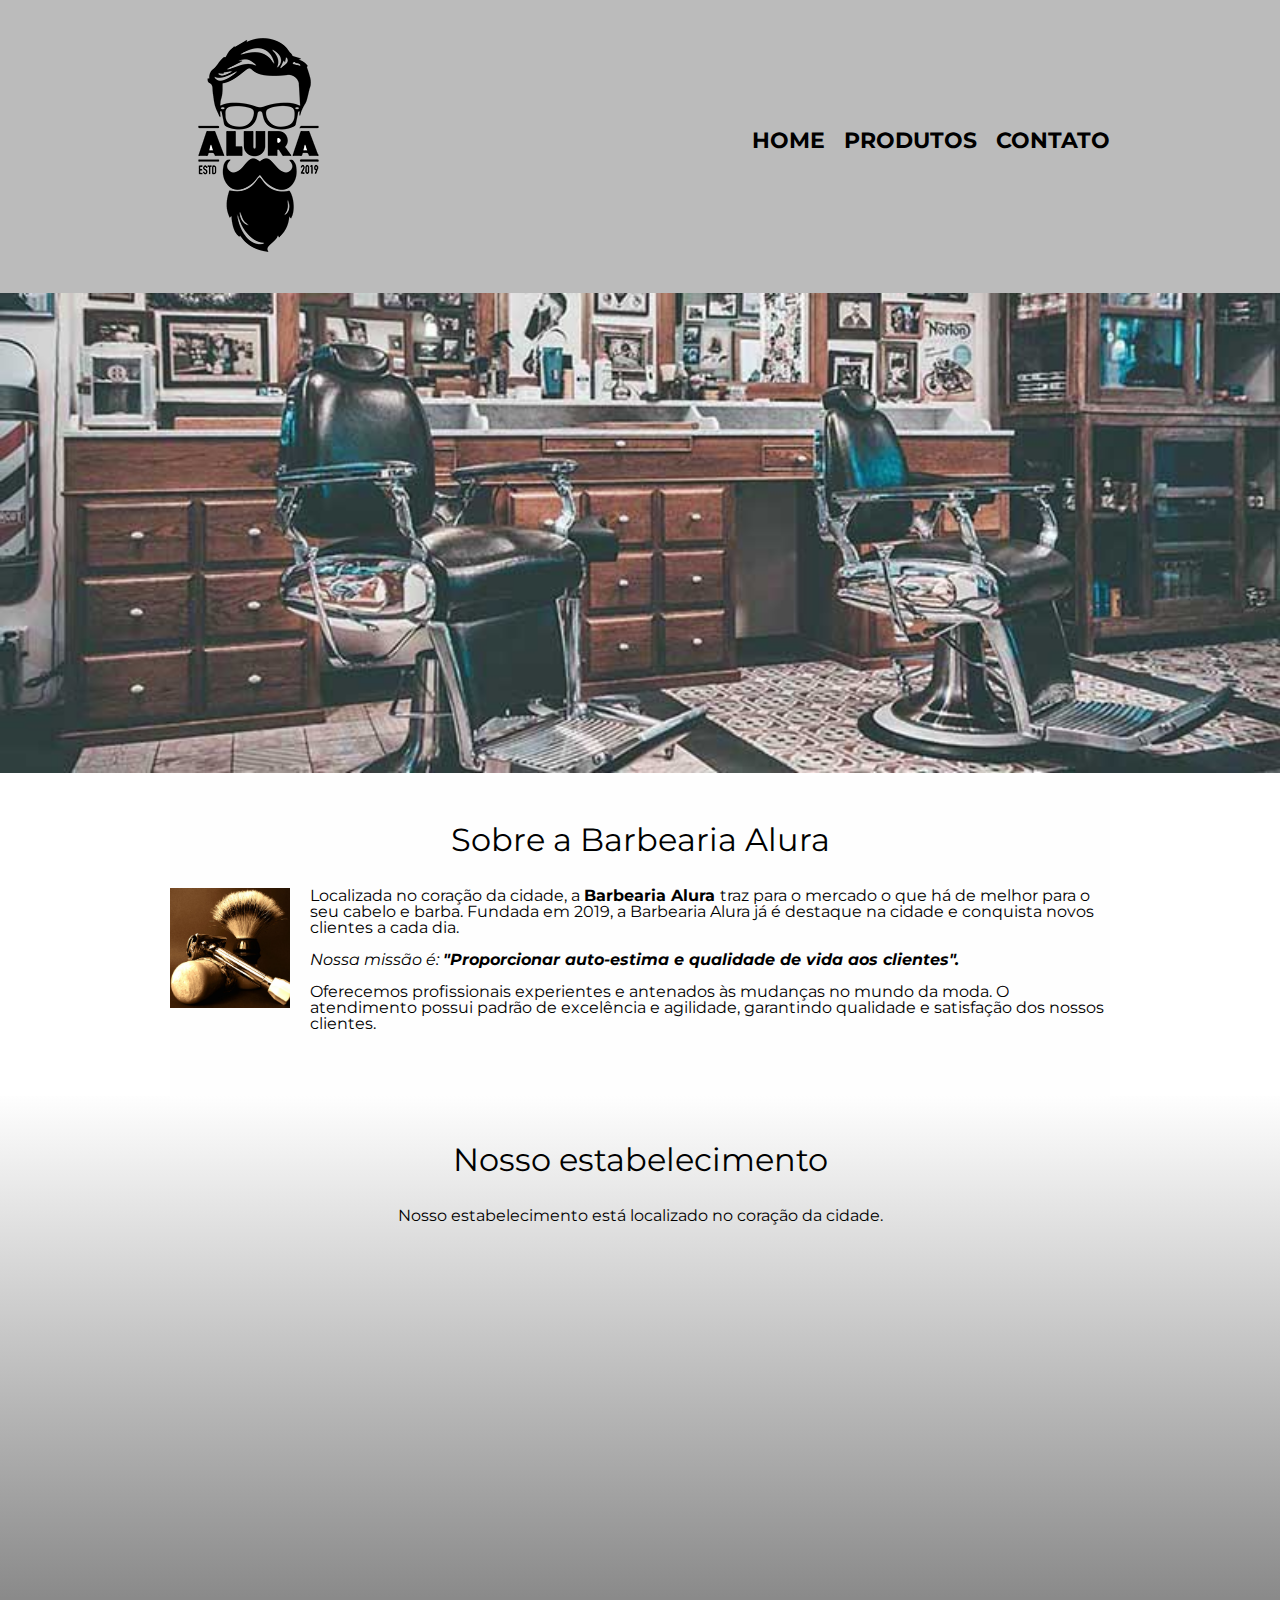
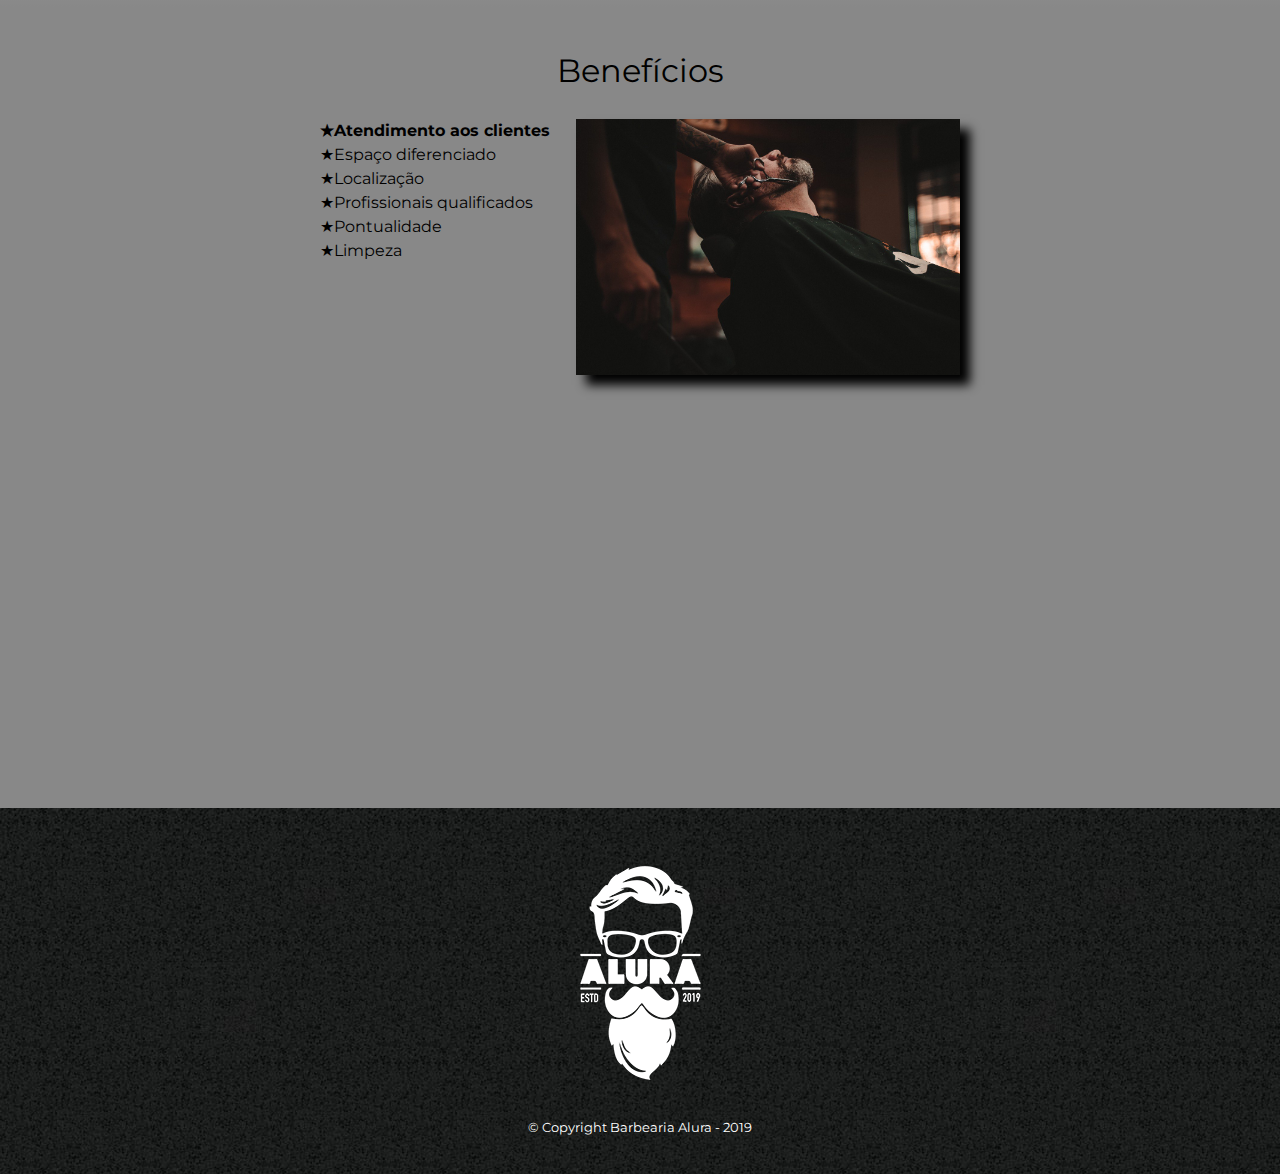
<file: index.html>
<!DOCTYPE html>
<html lang="en">

<head>
    <meta charset="UTF-8">
    <meta http-equiv="X-UA-Compatible" content="IE=edge">
    <meta name="viewport" content="width=device-width, initial-scale=1.0">
    <link rel="stylesheet" href="reset.css">
    <link rel="stylesheet" href="style.css">

    <link rel="preconnect" href="https://fonts.googleapis.com">
    <link rel="preconnect" href="https://fonts.gstatic.com" crossorigin>
    <link
        href="https://fonts.googleapis.com/css2?family=Montserrat:wght@300&family=Open+Sans&family=Vujahday+Script&display=swap"
        rel="stylesheet">

    <title>Barbearia Alura</title>
</head>

<body>
    <header>
        <div class="caixa">
            <h1><img src="imagens/logo.png" alt="Logo da Barbearia Alura"></h1>
            <nav>
                <ul>
                    <li><a href="index.html">Home</a></li>
                    <li><a href="produtos.html">Produtos</a></li>
                    <li><a href="contato.html">Contato</a></li>
                </ul>
            </nav>
        </div>
    </header>

    <img class="banner" src="imagens/banner.jpg" alt="Barbearia Alura">
    <main>
        <section class="principal">
            <h2 class="titulo_principal">Sobre a Barbearia Alura</h2>
            <img class="utensilios" src="imagens/utensilios.jpg" alt="Utensilios de um barbeiro.">

            <p>Localizada no coração da cidade, a <strong>Barbearia Alura
                </strong>traz para o mercado o que há de melhor
                para o
                seu cabelo e barba. Fundada em 2019, a Barbearia Alura já é
                destaque na cidade e conquista novos clientes a
                cada dia.
            </p>

            <p id="missao"><em>Nossa missão é: <strong>"Proporcionar auto-estima
                        e qualidade de vida aos
                        clientes".</strong></em></p>

            <p>Oferecemos profissionais experientes e antenados às mudanças no
                mundo da moda. O atendimento possui padrão de
                excelência e agilidade, garantindo qualidade e satisfação dos
                nossos clientes.</p>
        </section>
        <section class="mapa">
            <h3 class="titulo_principal">Nosso estabelecimento</h3>
            <p>Nosso estabelecimento está localizado no coração da cidade.</p>
            <div class="mapa_conteudo"><iframe
                    src="https://www.google.com/maps/embed?pb=!1m18!1m12!1m3!1d117027.6021209046!2d-46.662203825954194!3d-23.56440031262226!2m3!1f0!2f0!3f0!3m2!1i1024!2i768!4f13.1!3m3!1m2!1s0x94ce59541c6c79c3%3A0x36b90a85f0f8cb33!2sGrupo%20Alura!5e0!3m2!1spt-BR!2sbr!4v1650918355109!5m2!1spt-BR!2sbr"
                    width="100%" height="300" style="border:0;" allowfullscreen="" loading="lazy"
                    referrerpolicy="no-referrer-when-downgrade"></iframe>
            </div>
        </section>
        <section class="beneficios">
            <h3 class="titulo_principal">Benefícios</h3>
            <div class="conteudo_beneficios">
                <ul class="lista_beneficios">
                    <li class="itens">Atendimento aos clientes</li>
                    <li class="itens">Espaço diferenciado</li>
                    <li class="itens">Localização</li>
                    <li class="itens">Profissionais qualificados</li>
                    <li class="itens">Pontualidade</li>
                    <li class="itens">Limpeza</li>
                </ul><img src="imagens/beneficios.jpg" alt="beneficios" class="imagem_beneficios">
            </div>
            <div class="video">
                <iframe width="100%" height="315" src="https://www.youtube.com/embed/wcVVXUV0YUY"
                    title="YouTube video player" frameborder="0"
                    allow="accelerometer; autoplay; clipboard-write; encrypted-media; gyroscope; picture-in-picture"
                    allowfullscreen></iframe>
            </div>
        </section>

    </main>
    <footer>
        <img src="imagens/logo-branco.png">
        <p class="copyright">&copy; Copyright Barbearia Alura - 2019</p>
    </footer>
</body>

</html>
</file>
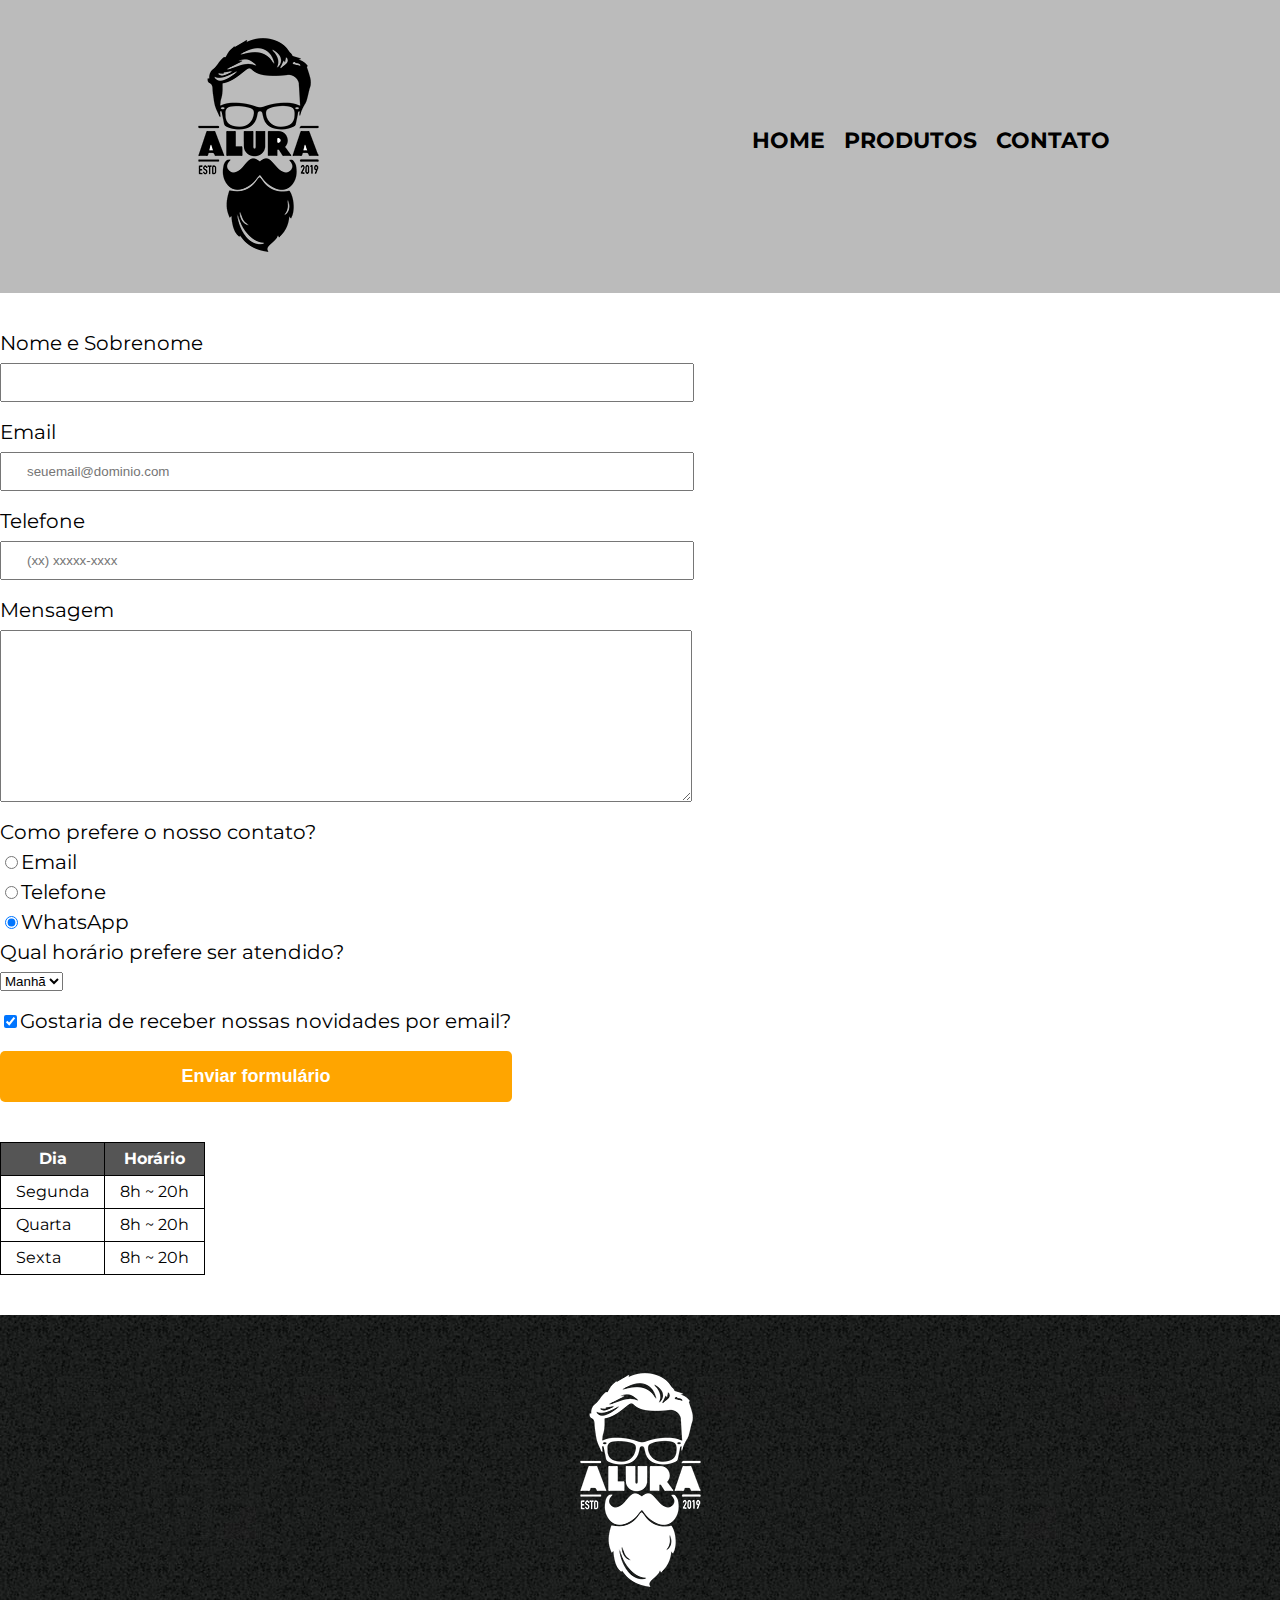
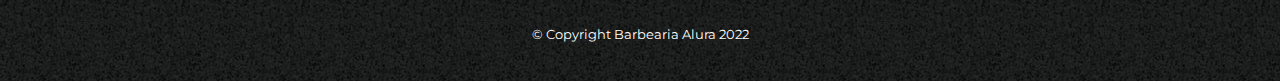
<file: contato.html>
<!DOCTYPE html>
<html lang="en">

<head>
    <meta charset="UTF-8">
    <meta http-equiv="X-UA-Compatible" content="IE=edge">
    <meta name="viewport" content="width=device-width, initial-scale=1.0">
    <link rel="stylesheet" href="reset.css">
    <link rel="stylesheet" href="style.css">
    <link
        href="https://fonts.googleapis.com/css2?family=Montserrat:wght@300&family=Open+Sans&family=Vujahday+Script&display=swap"
        rel="stylesheet">
    <title>Contato Barbearia Alura</title>
</head>

<body>

    <header>
        <div class="caixa">
            <h1><img src="imagens/logo.png" alt="Logo da Barbearia Alura"></h1>
            <nav>
                <ul>
                    <li><a href="index.html">Home</a></li>
                    <li><a href="produtos.html">Produtos</a></li>
                    <li><a href="contato.html">Contato</a></li>
                </ul>
            </nav>
        </div>
    </header>
    <main>
        <form action="" class="formulario">
            <label for="nomesobrenome">Nome e Sobrenome</label>
            <input type="text" id="nomesobrenome" class="input_padrao" required>
            <label for="email">Email</label>
            <input type="email" id="email" class="input_padrao" required placeholder="seuemail@dominio.com">
            <label for="telefone">Telefone</label>
            <input type="tel" id="telefone" class="input_padrao" required placeholder="(xx) xxxxx-xxxx">
            <label for="mensagem">Mensagem</label>
            <textarea name="" id="mensagem" cols="70" rows="10" class="input_padrao" required></textarea>

            <fieldset>
                <legend>Como prefere o nosso contato?</legend>
                <label for="radio-email"> <input type="radio" name="contato" value="email"
                        id="radio-email">Email</label>

                <label for="radio-telefone"> <input type="radio" name="contato" value="telefone"
                        id="radio-telefone">Telefone</label>

                <label for="radio-whatsapp"><input type="radio" name="contato" value="whatsapp" id="radio-whatsapp"
                        checked>WhatsApp</label>
            </fieldset>

            <fieldset>
                <legend>Qual horário prefere ser atendido?</legend>
                <select name="" id="">
                    <option value="">Manhã</option>
                    <option value="">Tarde</option>
                    <option value="">Noite</option>
                </select>
            </fieldset>

            <label class="checkbox" for=""><input type="checkbox" checked>Gostaria de receber nossas novidades por
                email?</label>
            <input type="submit" value="Enviar formulário" class="enviar">
        </form>

        <table>
            <thead>
                <tr>
                    <th>Dia</th>
                    <th>Horário</th>
                </tr>
            </thead>
            <tbody>
                <tr>
                    <td>Segunda</td>
                    <td>8h ~ 20h</td>
                </tr>
                <tr>
                    <td>Quarta</td>
                    <td>8h ~ 20h</td>
                </tr>
                <tr>
                    <td>Sexta</td>
                    <td>8h ~ 20h</td>
                </tr>
            </tbody>
        </table>
    </main>
    <footer>
        <img src="imagens/logo-branco.png" alt="Logo da Barbearia Alura">
        <p class="copyright">&copy; Copyright Barbearia Alura 2022</p>
    </footer>
</body>

</html>
</file>
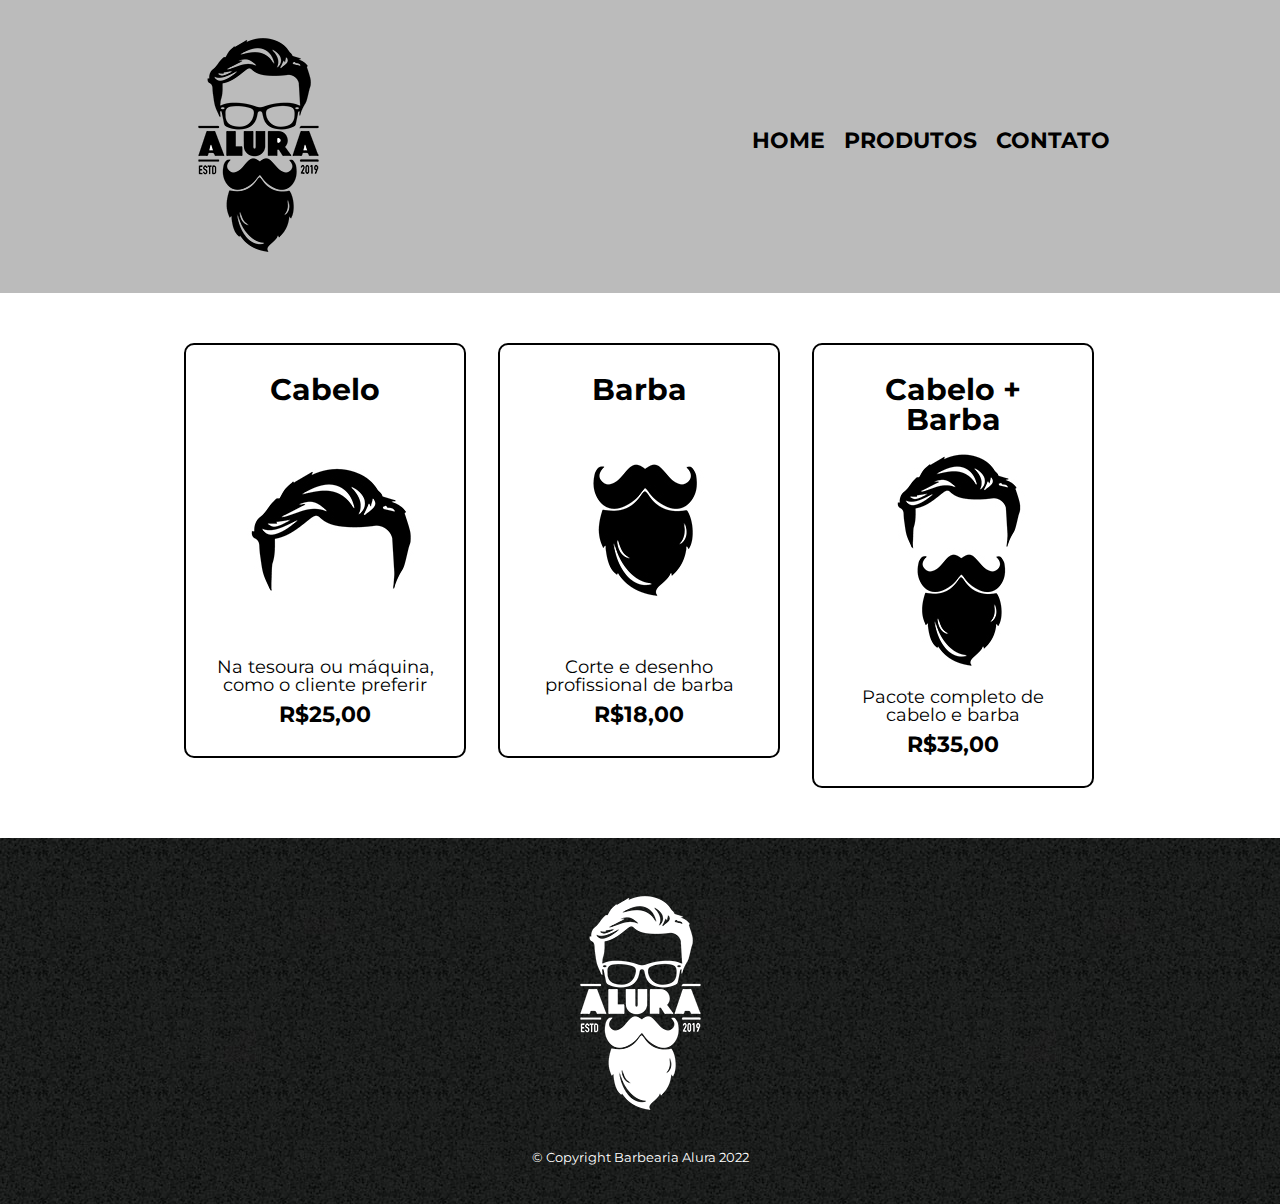
<file: produtos.html>
<!DOCTYPE html>
<html lang="en">

<head>
    <meta charset="UTF-8">
    <meta http-equiv="X-UA-Compatible" content="IE=edge">
    <meta name="viewport" content="width=device-width, initial-scale=1.0">
    <link rel="stylesheet" href="reset.css">
    <link rel="stylesheet" href="style.css">
    <link
        href="https://fonts.googleapis.com/css2?family=Montserrat:wght@300&family=Open+Sans&family=Vujahday+Script&display=swap"
        rel="stylesheet">
    <title>Produtos - Barbearia Alura</title>
</head>

<body>
    <header>
        <div class="caixa">
            <h1><img src="imagens/logo.png" alt="Logotipo da Barbearia Alura"></h1>
            <nav>
                <ul>
                    <li><a href="index.html">Home</a></li>
                    <li><a href="produtos.html">Produtos</a></li>
                    <li><a href="contato.html">Contato</a></li>
                </ul>
            </nav>
        </div>
    </header>
    <main>
        <ul class="produtos">
            <li>
                <h2>Cabelo</h2>
                <img src="imagens/cabelo.jpg" alt="Desenho de cabelo">
                <p class="produto_descricao">Na tesoura ou máquina, como o cliente preferir</p>
                <p class="produto_preco">R$25,00</p>
            </li>
            <li>
                <h2>Barba</h2>
                <img src="imagens/barba.jpg" alt="Desenho de barba">
                <p class="produto_descricao">Corte e desenho profissional de barba</p>
                <p class="produto_preco">R$18,00</p>
            </li>
            <li>
                <h2>Cabelo + Barba</h2>
                <img src="imagens/cabelo+barba.jpg" alt="" Desenho de cabelo e barba>
                <p class="produto_descricao">Pacote completo de cabelo e barba</p>
                <p class="produto_preco">R$35,00</p>
            </li>
        </ul>
    </main>
    <footer>
        <img src="imagens/logo-branco.png" alt="Logo Barbearia Alura">
        <p class="copyright">&copy; Copyright Barbearia Alura 2022</p>
    </footer>
</body>

</html>
</file>
<file: style.css>
body{
    font-family: 'Montserrat', sans-serif;   
}
header {
    background-color: #bbbbbb;
    padding: 20px 0;
}
.caixa {
    position: relative;
    width: 940px;
    margin: 0 auto;
}
nav {
    position: absolute;
    top: 110px;
    right: 0;
}
nav li {
    display: inline;
    margin: 0 0 0 15px;
}
nav a {
    text-transform: uppercase;
    color: #000000;
    font-weight: bold;
    font-size: 22px;
    text-decoration: none;
}
nav a:hover {
    color: #c78c19;
    text-decoration: underline;
}
.produtos {
    width: 940px;
    margin: 0 auto;
    padding: 50px 0;
    
}
.produtos li {
    display: inline-block;
    text-align: center;
    width: 30%;
    vertical-align: top;
    margin: 0 1.5%;
    padding: 30px 20px;
    box-sizing: border-box;
    border: 2px  solid #000000;
    border-radius:10px ;
    /* 3 propriedades em uma só! 
    border-color:#000000;
    border-width: 2px;
    border-style: solid;*/
}
.produtos li:hover {
    border-color: #c78c19;

}
.produtos li:active{
   border-color: #088c19;
}

.produtos li:hover h2 {
    font-size: 34px;
}   
.produtos h2 {
    font-size: 30px;
    font-weight: bold;
}
.produto_descricao {
    font-size: 18px;
}
.produto_preco{
    font-size: 22px;
    font-weight: bold;
    margin-top: 10px;
}
footer {
    text-align: center;
    background: url("imagens/bg.jpg");
    padding: 40px 0;
}
.copyright {
    color: #ffffff;
    font-size: 13px;
    margin: 20px 0 0;
}  

form {
    margin: 40px 0;
    
}
form label, form legend{
  
    display: block;
    font-size: 20px;
    margin: 0 0 10px;  
    
}
 
.input_padrao{
    display: block;
    margin: 0 0 20px;
    padding: 10px 25px;
    width: 50%;
}
.checkbox {
    margin: 20px 0;
}
.enviar {
    width: 40%;
    padding: 15px 0;
    background: orange;
    color: white;
    font-weight: bold;
    font-size: 18px;
    border:none;
    border-radius: 5px;
    transition: 0.5s all;
    cursor: pointer;
}
.enviar:hover{
    background:#c78c19;
    transform: scale(1.);
}
table {
    margin: 20px 0 40px;
}
thead{
    background: #555555;
    color: #ffffff;
    font-weight: bold;
}
td, th {
    border: 1px solid black;
    padding: 8px 15px;
}
/*css da pagina inicial*/
.banner {
    width: 100%;
}
.titulo_principal {
    text-align: center;
    font-size: 2em;
    margin: 0 0 1em;
    clear: left;
}
.principal{
    padding: 3em 0;
    background: #FEFEFE;
    width: 940px;
    margin: 0 auto;
   }
.principal p {
    margin: 0 0 1em;
}
.principal strong {
    font-weight: bold;
}
.principal em {
    font-style: italic;
}
.utensilios {
    width: 120px;
    float: left;
    margin: 0 20px 20px 0;
}
.mapa {
    padding:3em 0;
    background: linear-gradient(#FEFEFE, #888888);
}
.mapa_conteudo {
    width: 940px;
    margin: 0 auto;
}
.mapa p {
    margin: 0 0 2em;
    text-align: center;
}
.beneficios {
    padding: 3em 0;
    background: #888888;
    }
.conteudo_beneficios {
    width: 640px;
    margin: 0 auto;
}
.lista_beneficios {
    width: 40%;
    display: inline-block;
    vertical-align: top;
}
.itens{
    line-height: 1.5;
}
.itens:first-child {
    font-weight: bold;
}
.itens:before {
    content: "★";
}
.imagem_beneficios {
    width: 60%;
    opacity: 1;
    transition: 400ms;
    box-shadow: 10px 10px 10px 0 #000000;
}
.imagem_beneficios:hover {
    opacity: 0.3;
}
.video {
    width: 560px;
    margin: 2em auto;
}

@media screen and (max-width: 480px) {
    .caixa, .principal, .conteudo_beneficios, .mapa_conteudo, .video {
        width: auto;
    }
    h1{
        text-align: center;
    }
    nav {
        position: static;
    }
    .lista_beneficios, .imagem_beneficios, {
        width: 100%;
    }

}
</file>
